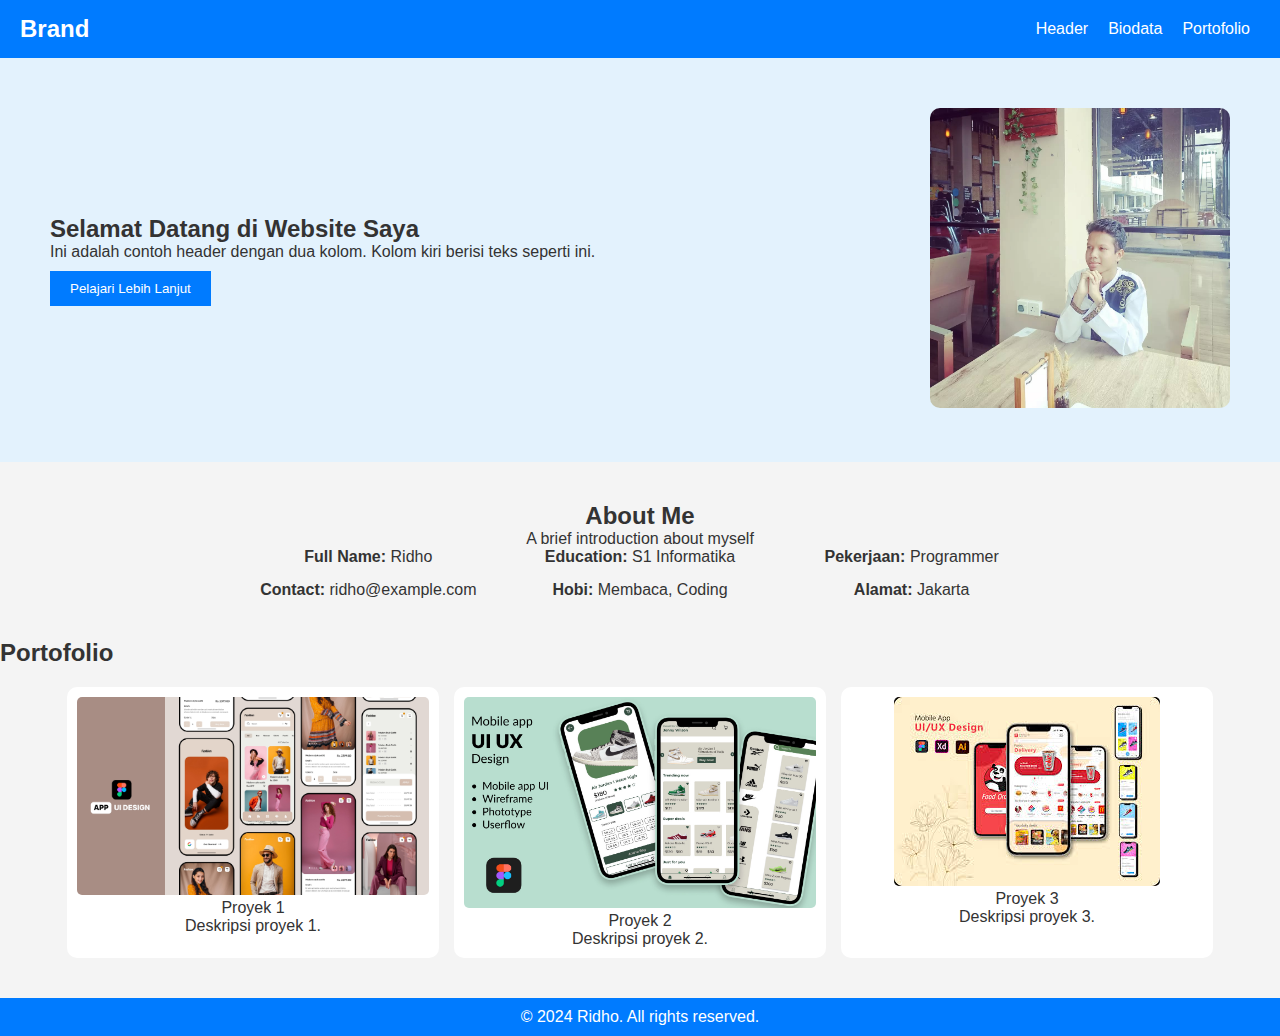
<file: task 2/index.html>
<!DOCTYPE html>
<html lang="id">
<head>
    <meta charset="UTF-8">
    <meta name="viewport" content="width=device-width, initial-scale=1.0">
    <title>Profil Biodata</title>
    <link rel="stylesheet" href="styles.css">
</head>
<body>
    <header>
        <div class="navbar">
            <h1 class="brand">Brand</h1>
            <nav>
                <ul>
                    <li><a href="#header">Header</a></li>
                    <li><a href="#biodata">Biodata</a></li>
                    <li><a href="#portofolio">Portofolio</a></li>
                </ul>
            </nav>
        </div>
    </header>
    
    <section class="hero" id="header">
        <div class="hero-text">
            <h2>Selamat Datang di Website Saya</h2>
            <p>Ini adalah contoh header dengan dua kolom. Kolom kiri berisi teks seperti ini.</p>
            <button>Pelajari Lebih Lanjut</button>
        </div>
        <div class="hero-image">
            <img src="Gambar/Profile.jpg" alt="Foto Profil">
        </div>
    </section>
    
    <section class="biodata" id="biodata">
        <h2>About Me</h2>
        <p>A brief introduction about myself</p>
        <div class="grid-container">
            <div><strong>Full Name:</strong> Ridho</div>
            <div><strong>Education:</strong> S1 Informatika</div>
            <div><strong>Pekerjaan:</strong> Programmer</div>
            <div><strong>Contact:</strong> ridho@example.com</div>
            <div><strong>Hobi:</strong> Membaca, Coding</div>
            <div><strong>Alamat:</strong> Jakarta</div>
        </div>
    </section>
    
    <section class="portofolio" id="portofolio">
        <h2>Portofolio</h2>
        <div class="portfolio-grid">
            <div class="portfolio-item">
                <img src="Gambar/project1.jpeg" alt="Proyek 1">
                <p>Proyek 1<br>Deskripsi proyek 1.</p>
            </div>
            <div class="portfolio-item">
                <img src="Gambar/project2.jpg" alt="Proyek 2">
                <p>Proyek 2<br>Deskripsi proyek 2.</p>
            </div>
            <div class="portfolio-item">
                <img src="Gambar/project3.jpeg" alt="Proyek 3">
                <p>Proyek 3<br>Deskripsi proyek 3.</p>
            </div>
        </div>
    </section>
    
    <footer>
        <p>&copy; 2024 Ridho. All rights reserved.</p>
    </footer>
</body>
</html>
</file>
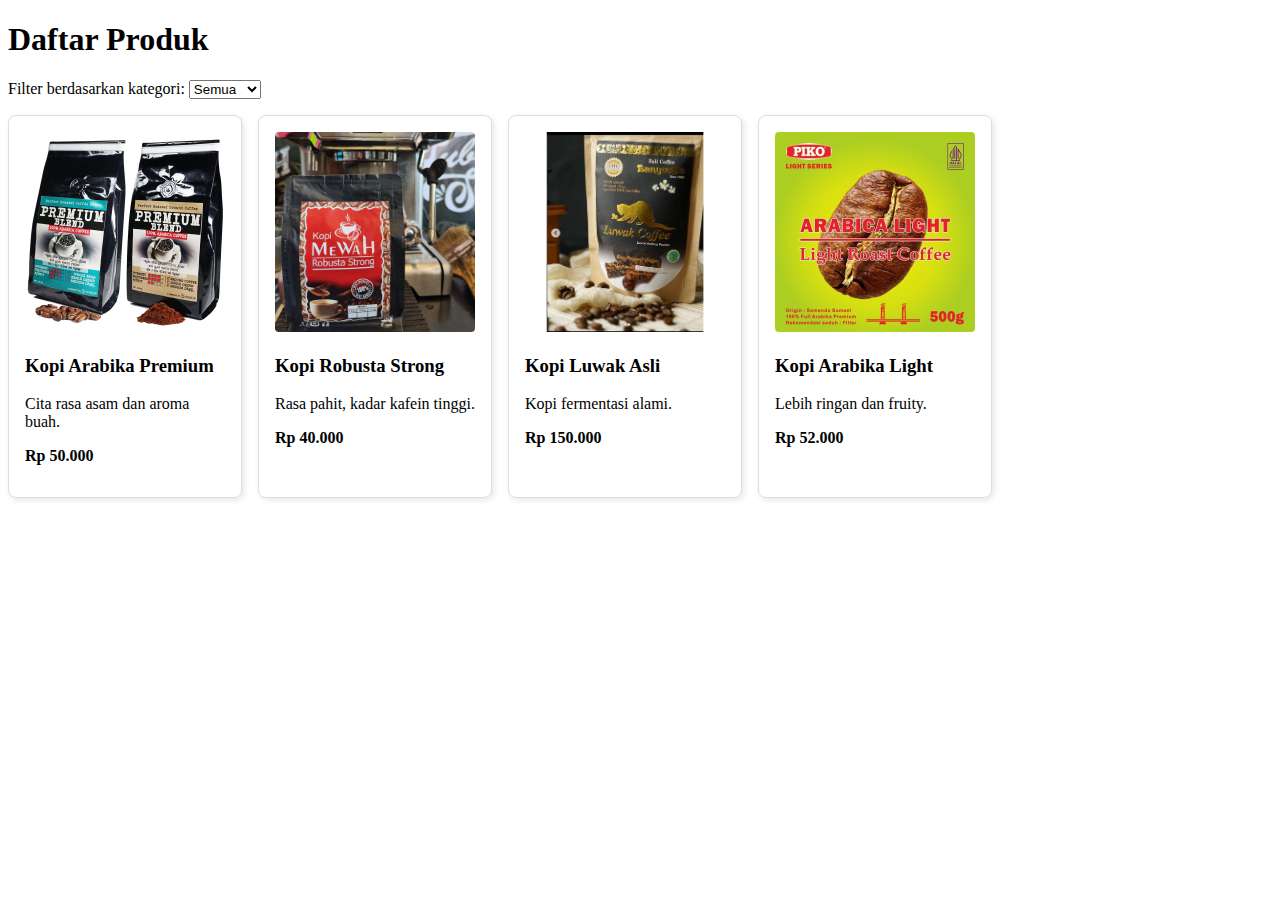
<file: task 5/task 5.html>
<!DOCTYPE html>
<html lang="id">
<head>
  <meta charset="UTF-8">
  <title>Daftar Produk dengan Filter</title>
  <style>
    .produk-container {
      display: flex;
      flex-wrap: wrap;
      gap: 16px;
      margin-top: 16px;
    }
    .produk {
      border: 1px solid #ddd;
      border-radius: 8px;
      padding: 16px;
      width: 200px;
      box-shadow: 2px 2px 6px rgba(0,0,0,0.1);
    }
    .produk img {
      width: 100%;
      height: auto;
      border-radius: 4px;
    }
  </style>
</head>
<body>

  <h1>Daftar Produk</h1>

  <label for="filterKategori">Filter berdasarkan kategori:</label>
  <select id="filterKategori">
    <option value="semua">Semua</option>
    <option value="arabika">Arabika</option>
    <option value="robusta">Robusta</option>
    <option value="luwak">Luwak</option>
  </select>

  <div class="produk-container" id="produkContainer"></div>

  <script>
    const produk = [
      {
        nama: "Kopi Arabika Premium",
        harga: 50000,
        deskripsi: "Cita rasa asam dan aroma buah.",
        gambar: "Gambar/Kopi Arabika Premium.jpg",
        kategori: "arabika"
      },
      {
        nama: "Kopi Robusta Strong",
        harga: 40000,
        deskripsi: "Rasa pahit, kadar kafein tinggi.",
        gambar: "Gambar/Kopi Robusta Strong.jpg",
        kategori: "robusta"
      },
      {
        nama: "Kopi Luwak Asli",
        harga: 150000,
        deskripsi: "Kopi fermentasi alami.",
        gambar: "Gambar/Kopi Luwak Asli.jpeg",
        kategori: "luwak"
      },
      {
        nama: "Kopi Arabika Light",
        harga: 52000,
        deskripsi: "Lebih ringan dan fruity.",
        gambar: "Gambar/Kopi Arabika Light.jpeg",
        kategori: "arabika"
      }
    ];

    const container = document.getElementById('produkContainer');
    const filterSelect = document.getElementById('filterKategori');

    function tampilkanProduk(dataProduk) {
      container.innerHTML = ""; // Kosongkan kontainer
      dataProduk.forEach(item => {
        const div = document.createElement('div');
        div.className = 'produk';
        div.innerHTML = `
          <img src="${item.gambar}" alt="${item.nama}">
          <h3>${item.nama}</h3>
          <p>${item.deskripsi}</p>
          <p><strong>Rp ${item.harga.toLocaleString('id-ID')}</strong></p>
        `;
        container.appendChild(div);
      });
    }

    // Tampilkan semua produk saat pertama kali
    tampilkanProduk(produk);

    // Tambahkan event listener untuk filter
    filterSelect.addEventListener('change', () => {
      const kategoriDipilih = filterSelect.value;
      if (kategoriDipilih === "semua") {
        tampilkanProduk(produk);
      } else {
        const hasilFilter = produk.filter(item => item.kategori === kategoriDipilih);
        tampilkanProduk(hasilFilter);
      }
    });
  </script>

</body>
</html>
</file>
<file: task 2/styles.css>
/* Global Styles */
* {
    margin: 0;
    padding: 0;
    box-sizing: border-box;
    font-family: Arial, sans-serif;
}

body {
    background-color: #f4f4f4;
    color: #333;
}

/* Header */
header {
    background-color: #007bff;
    padding: 15px 20px;
    text-align: center;
}

.navbar {
    display: flex;
    justify-content: space-between;
    align-items: center;
    flex-wrap: wrap;
}

.brand {
    color: #fff;
    font-size: 24px;
}

nav ul {
    list-style: none;
    display: flex;
}

nav ul li {
    margin: 0 10px;
}

nav ul li a {
    color: #fff;
    text-decoration: none;
}

/* Hero Section */
.hero {
    display: flex;
    justify-content: space-between;
    align-items: center;
    padding: 50px;
    background-color: #e3f2fd;
}

.hero-text {
    max-width: 50%;
}

.hero-image img {
    max-width: 300px;
    border-radius: 10px;
}

button {
    background-color: #007bff;
    color: #fff;
    border: none;
    padding: 10px 20px;
    margin-top: 10px;
    cursor: pointer;
}

/* Biodata Section */
.biodata {
    text-align: center;
    padding: 40px;
}

.grid-container {
    display: grid;
    grid-template-columns: repeat(3, 1fr);
    gap: 15px;
    max-width: 800px;
    margin: auto;
}

/* Portfolio Section */
.portfolio-grid {
    display: flex;
    gap: 15px;
    justify-content: center;
    flex-wrap: wrap;
    padding: 20px;
}

.portfolio-item {
    background: #fff;
    padding: 10px;
    border-radius: 10px;
    text-align: center;
    width: 30%;
}

.portfolio-item img {
    max-width: 100%;
    border-radius: 5px;
}

/* Footer */
footer {
    text-align: center;
    padding: 10px;
    background: #007bff;
    color: #fff;
    margin-top: 20px;
}

/* ========== RESPONSIVE DESIGN ========== */

/* 📌 Tablet (Lebar max 1024px) */
@media (max-width: 1024px) {
    .hero {
        flex-direction: column;
        text-align: center;
    }
    
    .hero-text {
        max-width: 100%;
        margin-bottom: 20px;
    }
    
    .grid-container {
        grid-template-columns: repeat(2, 1fr);
    }
    
    .portfolio-item {
        width: 45%;
    }
}

/* 📌 Mobile (Lebar max 768px) */
@media (max-width: 768px) {
    nav ul {
        flex-direction: column;
        text-align: center;
    }
    
    .hero {
        flex-direction: column;
        text-align: center;
        padding: 30px;
    }
    
    .hero-image img {
        max-width: 80%;
    }
    
    .grid-container {
        grid-template-columns: repeat(1, 1fr);
    }
    
    .portfolio-grid {
        flex-direction: column;
        align-items: center;
    }
    
    .portfolio-item {
        width: 80%;
    }
}
</file>
